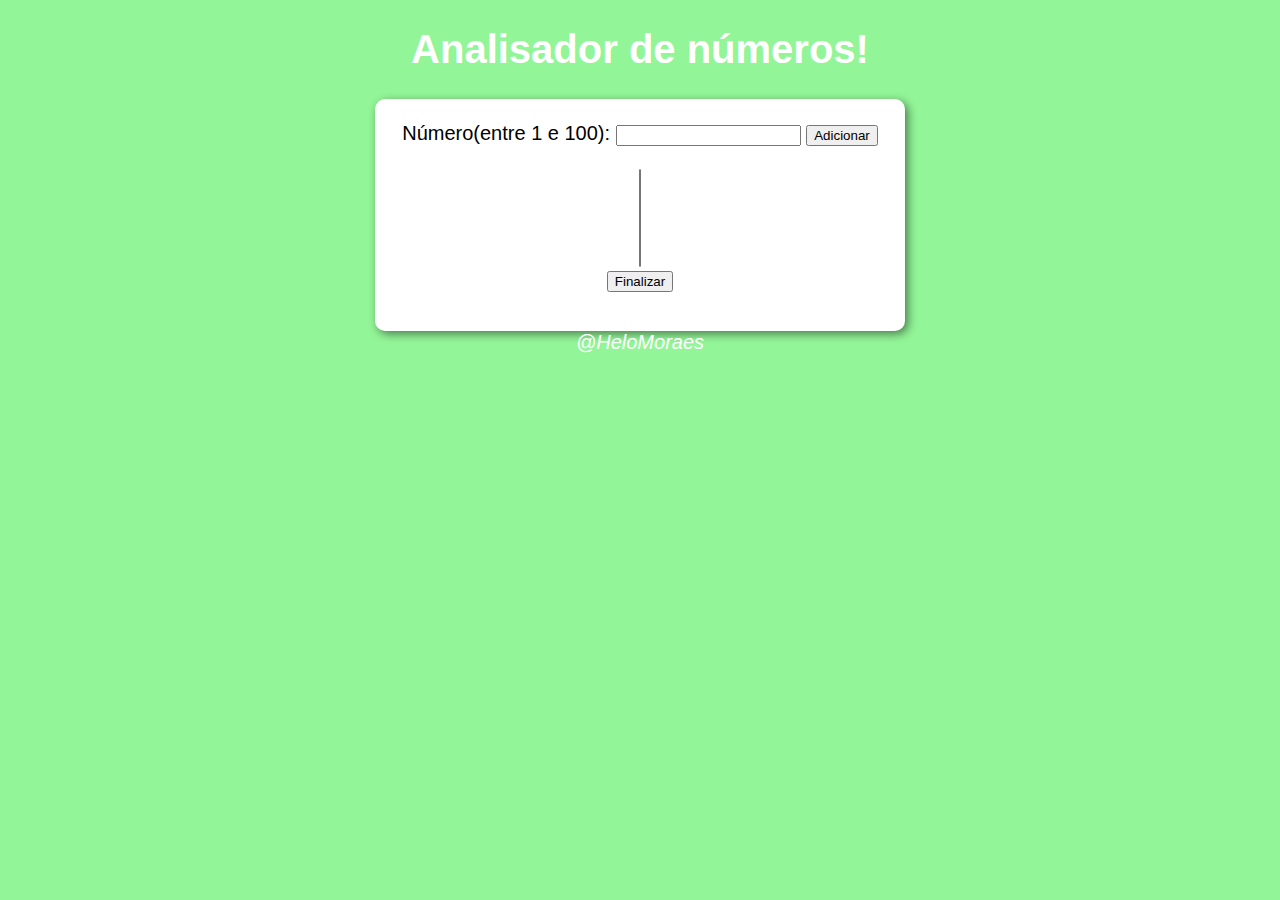
<file: analisadorDeNumeros/index.html>
<!DOCTYPE html>
<html lang="pt-br">
<head>
    <meta charset="UTF-8">
    <meta name="viewport" content="width=device-width, initial-scale=1.0">
    <meta http-equiv="X-UA-Compatible" content="ie-edge">
    <title>Exercício: Analisador de números</title>
    <link rel="stylesheet" href="estilo.css">
</head>
<body>
    <header>
        <h1> Analisador de números! </h1>
    </header>
    
    <section>
        <div >
            Número(entre 1 e 100): 
        <input type="number" name="num" id="num1">
        <input type="button" value="Adicionar" onclick="adicionar()">
        <br><br> 
        <select name="flista" id="flista" size="6"></select>
        <br><input type="button" value="Finalizar" onclick="finalizar()">
            
        </div>

        <div id="res">          
            
        </div>

    </section>

    <footer> @HeloMoraes</footer>
    <script src="numeros.js"></script>
</body>
</html>
</file>
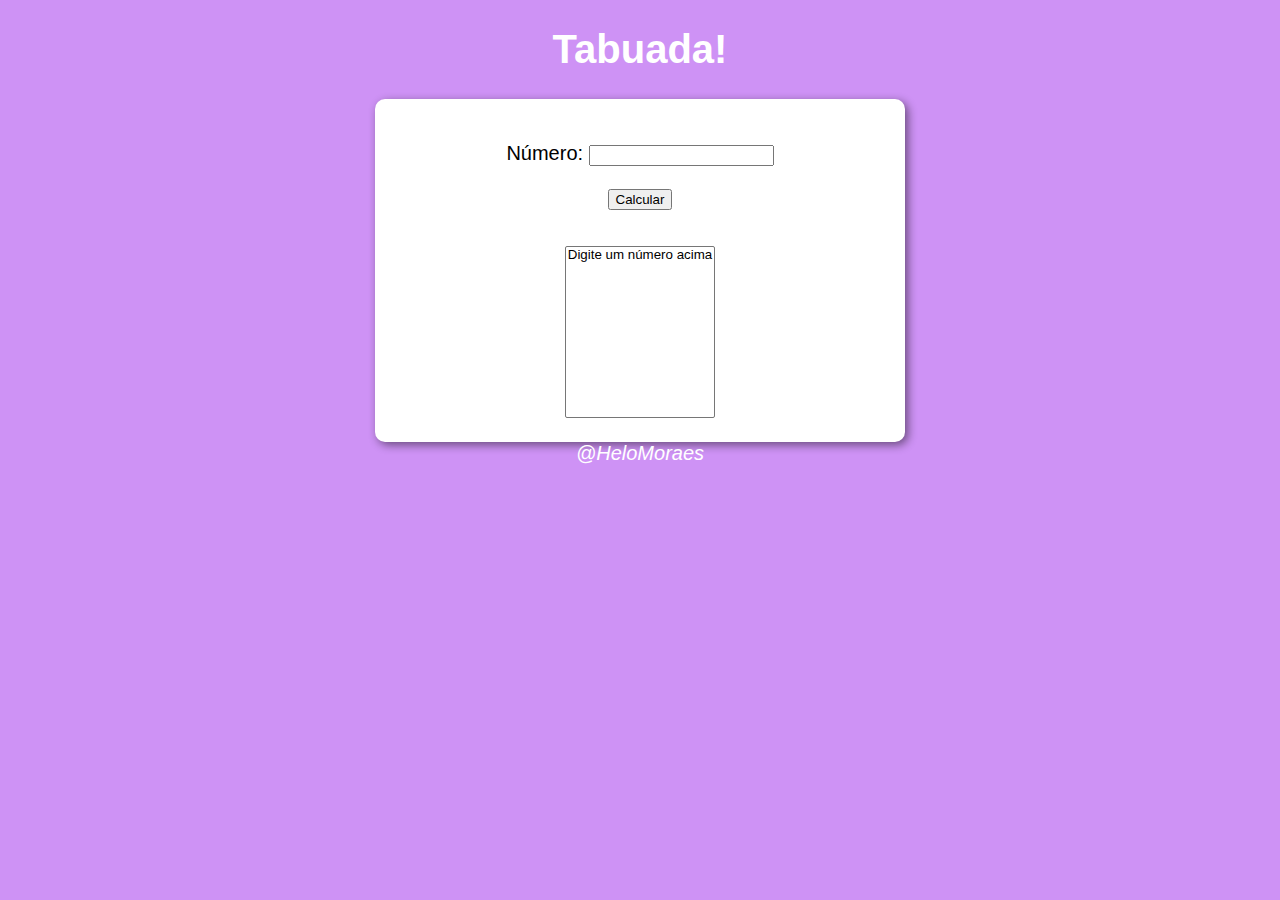
<file: exercicioTabuada/index.html>
<!DOCTYPE html>
<html lang="pt-br">
<head>
    <meta charset="UTF-8">
    <meta name="viewport" content="width=device-width, initial-scale=1.0">
    <meta http-equiv="X-UA-Compatible" content="ie-edge">
    <title>Exercício: Tabuada</title>
    <link rel="stylesheet" href="estilo.css">
</head>
<body>
    <header>
        <h1> Tabuada! </h1>
    </header>
    
    <section>
        <div >
            <p>Número: 
                <input type="number" name="num" id="num1">
            </p>
                     
            <p>
                <input type="button" value="Calcular" onclick="calcular()">
            </p>
        </div>
        <div>
           
            <select name="tabuada" id="seltab" size="10">
                <option>Digite um número acima</option>
            </select>
        </div>

    </section>

    <footer> @HeloMoraes</footer>
    <script src="tabuada.js"></script>
</body>
</html>
</file>
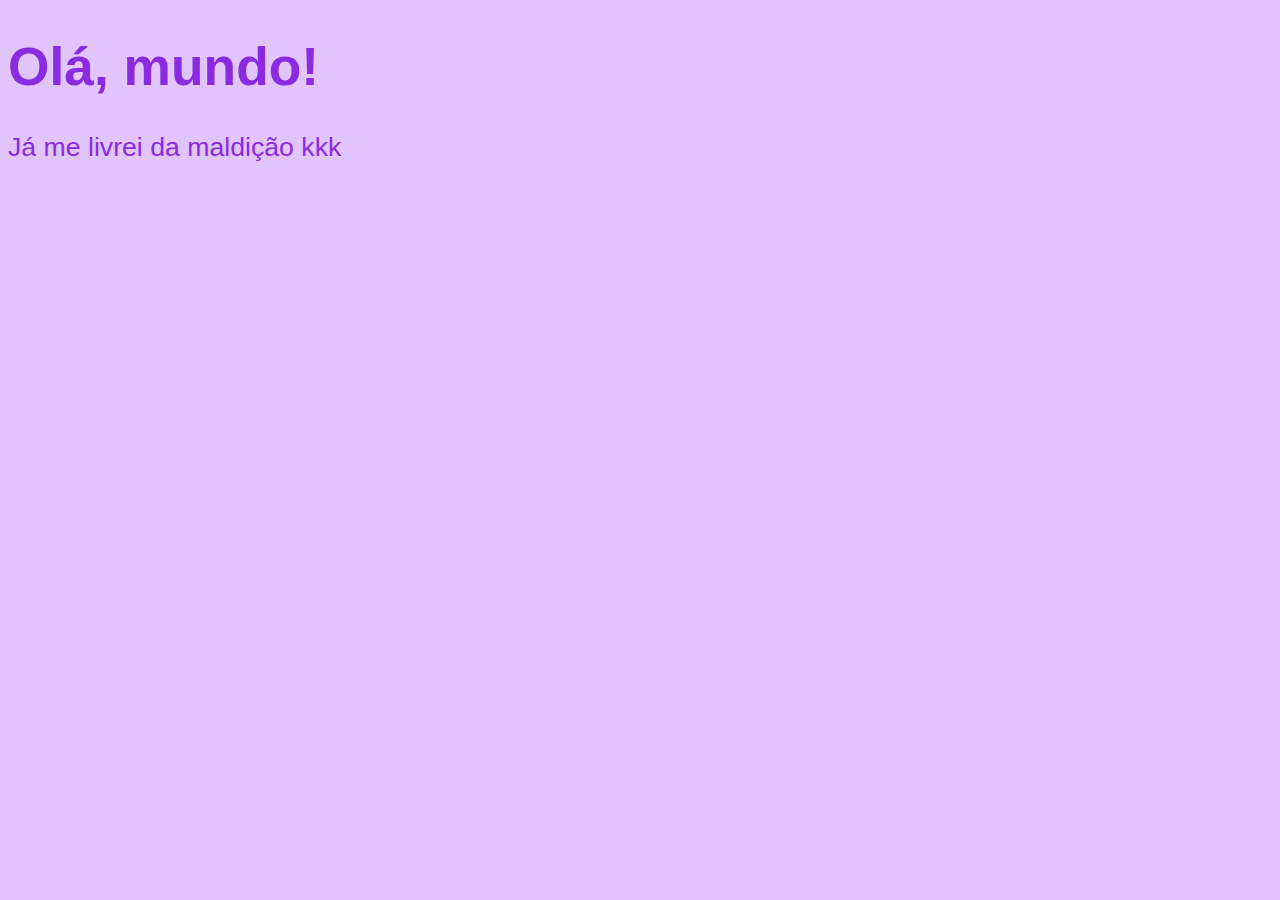
<file: aula04/ex001.html>
<!DOCTYPE html>
<html lang="pt-br">
<head>
    <meta charset="UTF-8">
    <meta name="viewport" content="width=device-width, initial-scale=1.0">
    <title>Meu primeiro programa</title>
    <style>
        body {
            color: blueviolet;
            background-color: rgb(224, 196, 250);
            font: normal 20pt Arial;
        }
    </style>
</head>
<body>
    <h1>Olá, mundo! </h1>
    <p>Já me livrei da maldição kkk </p>
    <script>
        window.alert("Oi,minha primeira mensagem!")
        window.confirm('Está gostando de estudar JavaScript?')
        window.prompt('Qual é o seu nome?')
    </script>
</body>
</html>
</file>
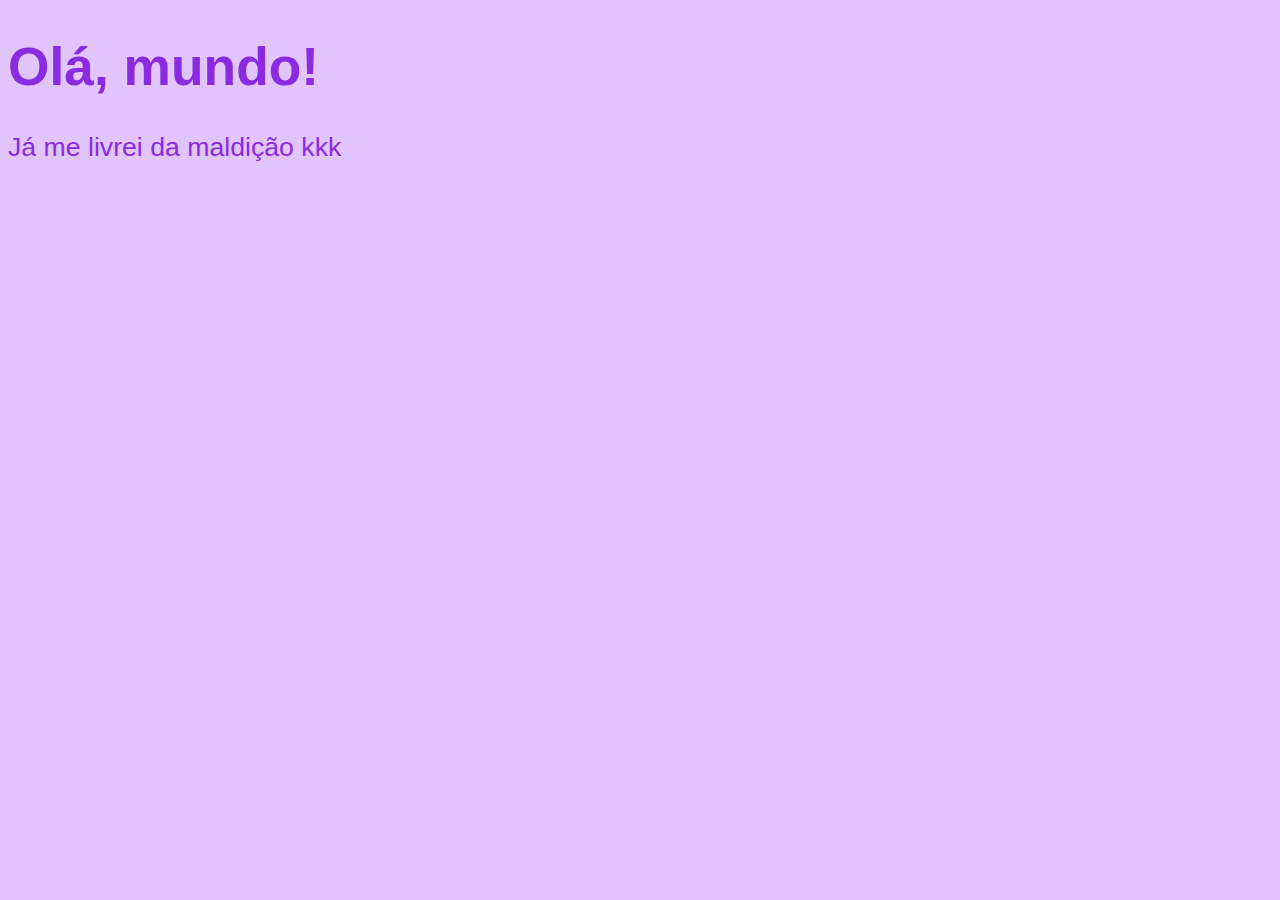
<file: aula06/ex002.html>
<!DOCTYPE html>
<html lang="pt-br">
<head>
    <meta charset="UTF-8">
    <meta name="viewport" content="width=device-width, initial-scale=1.0">
    <title>Meu primeiro programa</title>
    <style>
        body {
            color: blueviolet;
            background-color: rgb(224, 196, 250);
            font: normal 20pt Arial;
        }
    </style>
</head>
<body>
    <h1>Olá, mundo! </h1>
    <p>Já me livrei da maldição kkk </p>
    <script>
       var nome =  window.prompt('Qual é o seu nome?') //pergunta o nome

       window.alert ("É um grande prazer te conhecer" + nome +'!')
    </script>
</body>
</html>
</file>
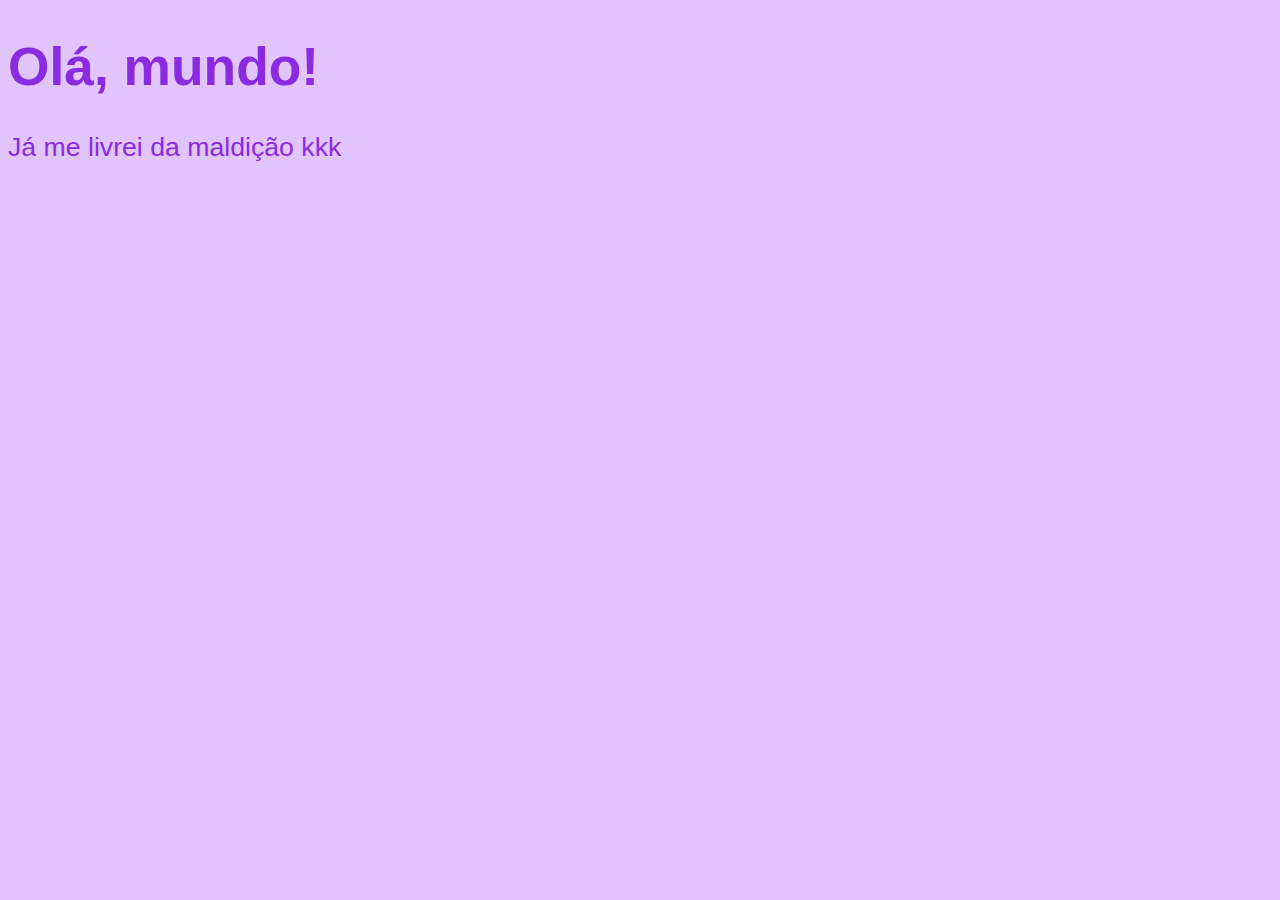
<file: aula06/ex003.html>
<!DOCTYPE html>
<html lang="pt-br">
<head>
    <meta charset="UTF-8">
    <meta name="viewport" content="width=device-width, initial-scale=1.0">
    <title>Meu primeiro programa</title>
    <style>
        body {
            color: blueviolet;
            background-color: rgb(224, 196, 250);
            font: normal 20pt Arial;
        }
    </style>
</head>
<body>
    <h1>Olá, mundo! </h1>
    <p>Já me livrei da maldição kkk </p>
    <script>
       var n1 = Number(window.prompt("Digite um número")) //string 
       var n2 = Number(window.prompt("Digite outro número")) //string
       var soma = n1 + n2
       window.alert(`A soma entre:" ${n1}  e  ${n2} é  ${soma}`)
       // (number + number)+ para adição 
       // string + string  para concatenação
    </script>
</body>
</html>
</file>
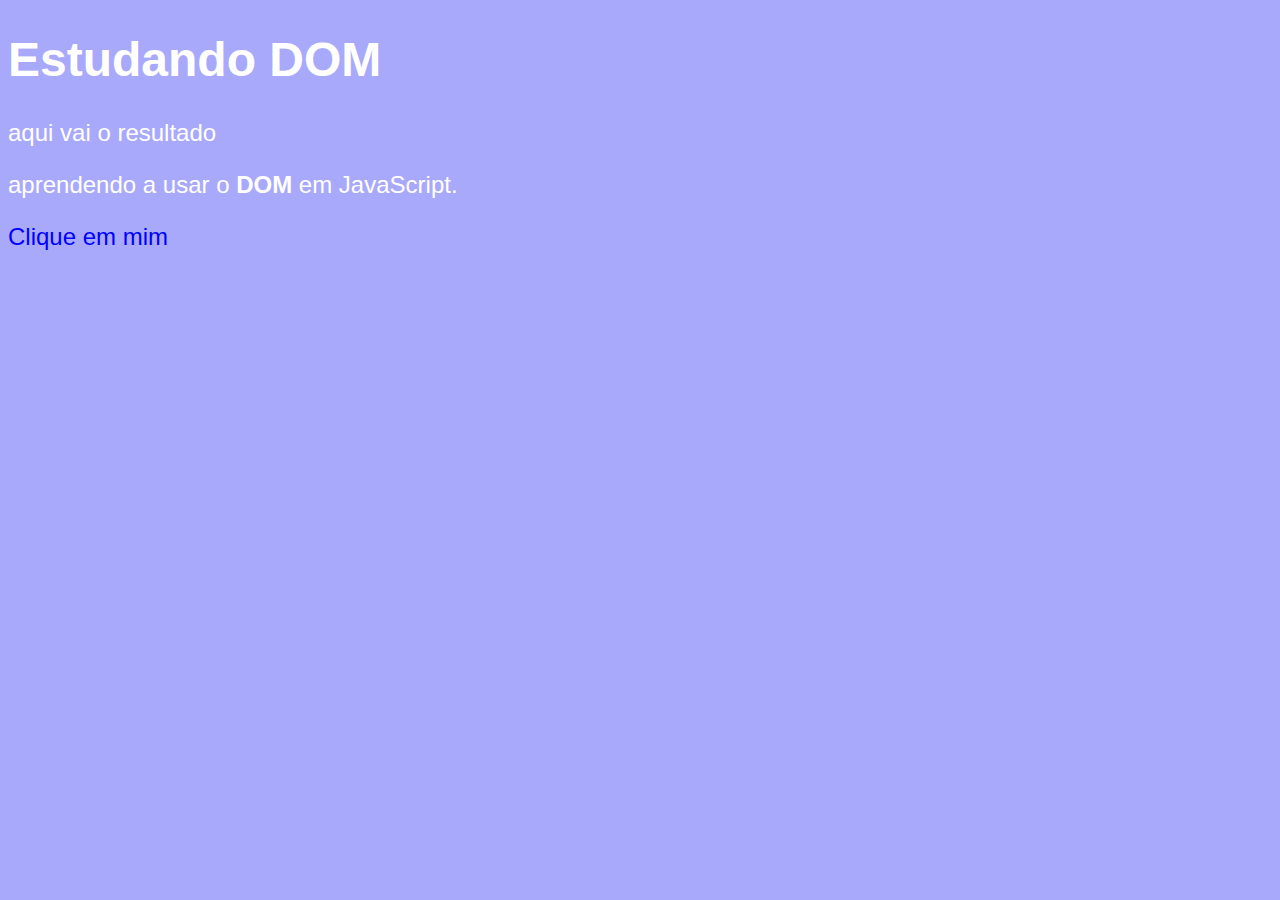
<file: aula06/ex005.html>
<!DOCTYPE html>
<html lang="pt-br">
<head>
    <meta charset="UTF-8">
    <meta name="viewport" content="width=device-width, initial-scale=1.0">
    <title>Primeiros passos com DOM</title>
    <style>
        body {
            background: rgb(169, 169, 252);
            color: white;
            font: normal 18pt Arial;
        }
    </style>
</head>
<body>
    <h1>Estudando DOM</h1>
    <p>aqui vai o resultado</p>
    <p>aprendendo a usar o <strong>DOM</strong> em JavaScript.</p>
    <div class="msg">Clique em mim</div>
    
    <script>
        var p1 = window.document.getElementsByTagName("p")[1]
        /*window.document.write("Está escrito assim:" + p1.innerText)*/

       
        
        var d = window.document.querySelector('div.msg')
        d.style.color = 'blue'
        

        
    </script>
    
</body>
</html>
</file>
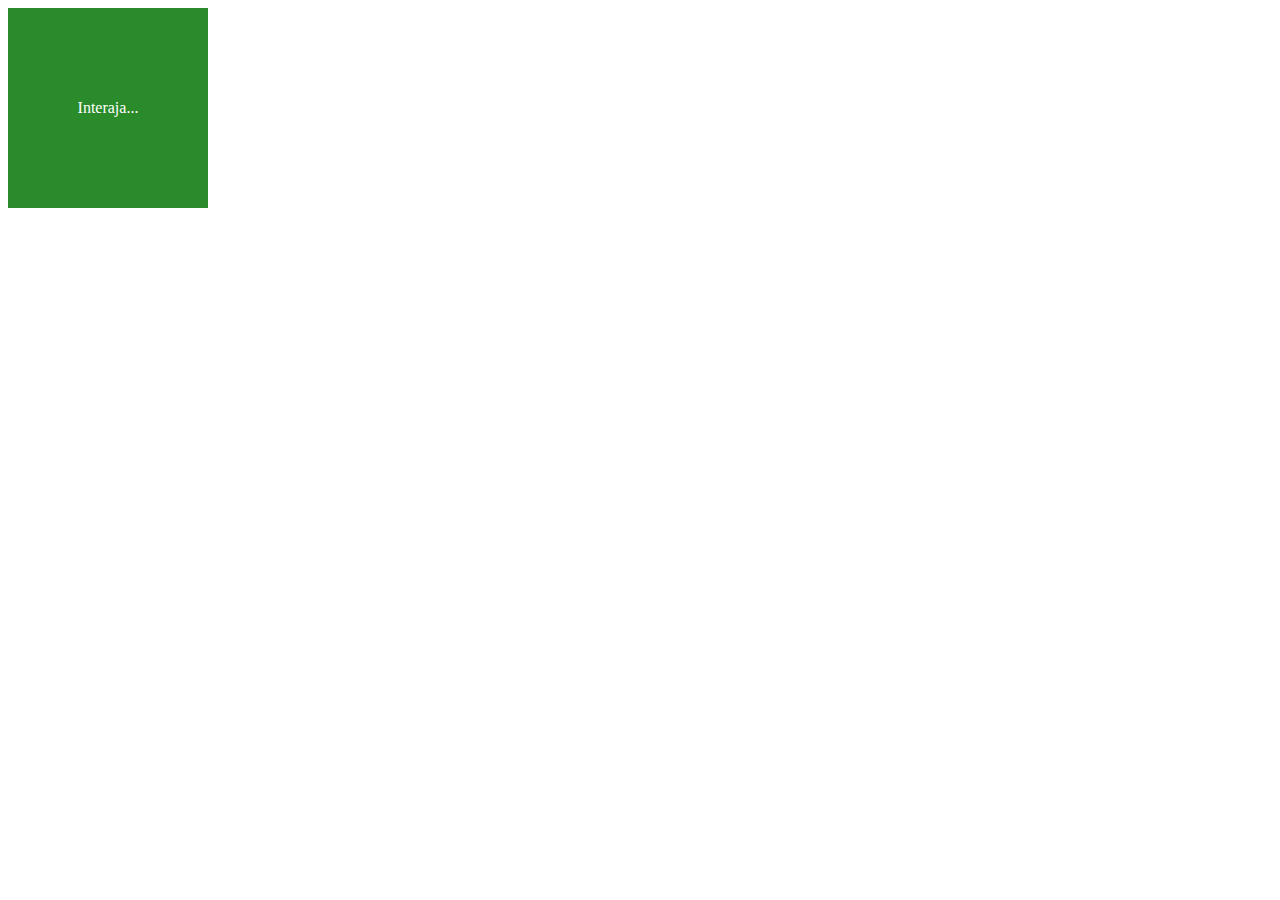
<file: aula06/ex006.html>
<!DOCTYPE html>
<html lang="pt-br">
<head>
    <meta charset="UTF-8">
    <meta name="viewport" content="width=device-width, initial-scale=1.0">
    <title>Eventos Dom </title>
    <style>
        div#area {
            background:rgb(42, 139, 42);
            color: white;
            width: 200px;
            height: 200px;
            line-height: 200px;
            text-align: center;
        }
    </style>
</head>
<body>
    <div id="area">
        Interaja...
    </div>
    <script>
         var a = window.document.getElementById('area')
         a.addEventListener('click', clicar)
         a.addEventListener('mouseenter', entrar)
         a.addEventListener('mouseout', sair)
        function clicar() {
           
            a.innerText = 'Clicou!'
            a.style.background = 'pink'
        }
        function entrar() {
            a.innerText = 'Entrou!'
        }

        function sair() {
            a.innerText = "Saiu!"
        }
    </script>
    
</body>
</html>
</file>
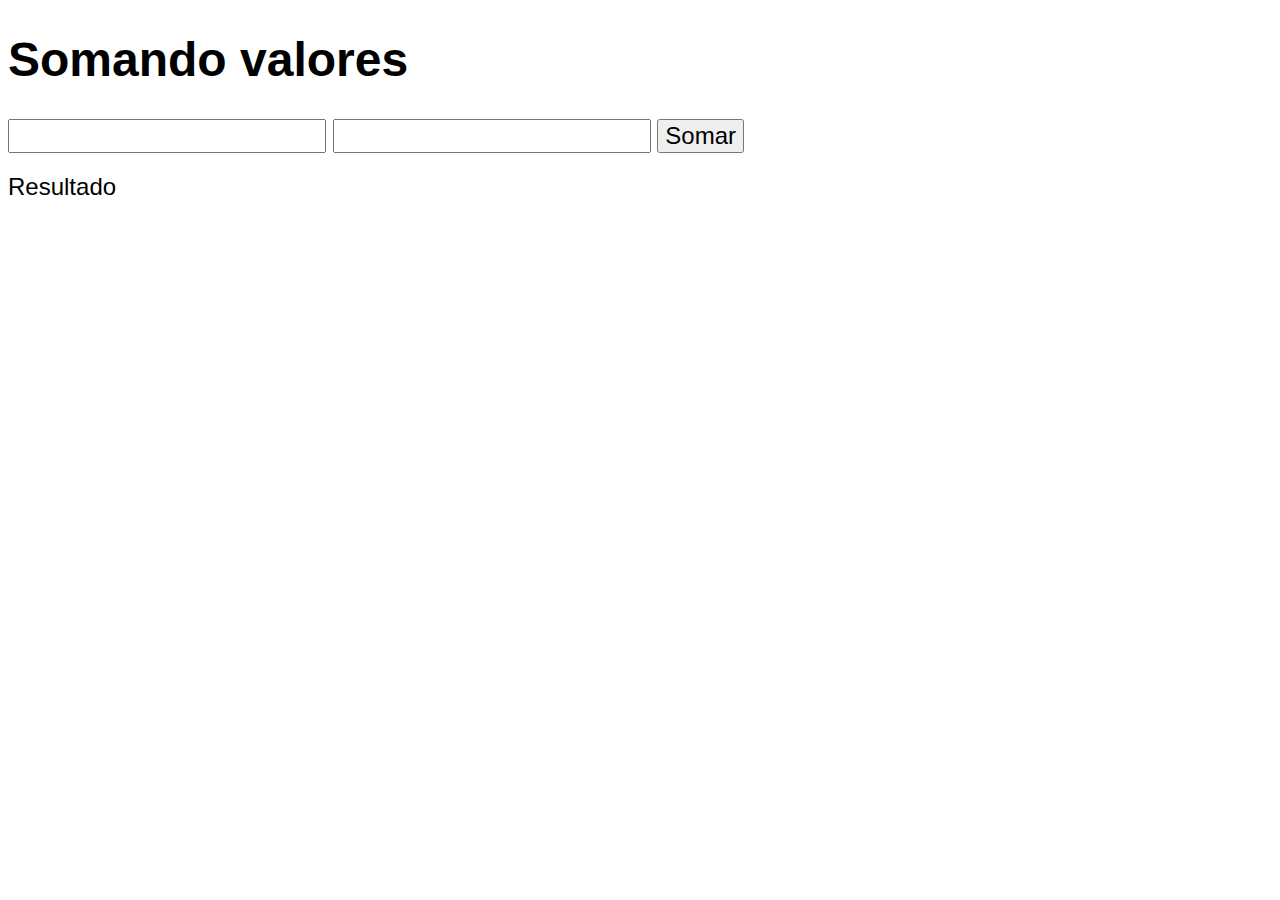
<file: aula06/ex007.html>
<!DOCTYPE html>
<html lang="pt-br">
<head>
    <meta charset="UTF-8">
    <meta name="viewport" content="width=device-width, initial-scale=1.0">
    <title>Sorteando números</title>
    <style>
        body{
            font: normal 18pt Arial;
        }
        input {
            font: normal 18pt Arial;
        }
        div#res {
            margin-top:20px ;
        }
    </style>
</head>
<body>
    <h1>Somando valores</h1>
    <input type="number" name="txtn1" id="txtn1">
    <input type="number" name="txtn2" id="txtn2">
    <input type="button" value="Somar" onclick="somar()">
    <div id="res">Resultado</div>
    <script>
        function somar () {
            var tn1 = window.document.getElementById('txtn1')   
            var tn2 = window.document.querySelector('input#txtn2')
            var n1 = Number(tn1.value)
            var n2 = Number(tn2.value)
            var s = n1 + n2
            res.innerHTML = `A soma entre ${n1} e ${n2} é igual a ${s}`
        }
    </script>
</body>
</html>
</file>
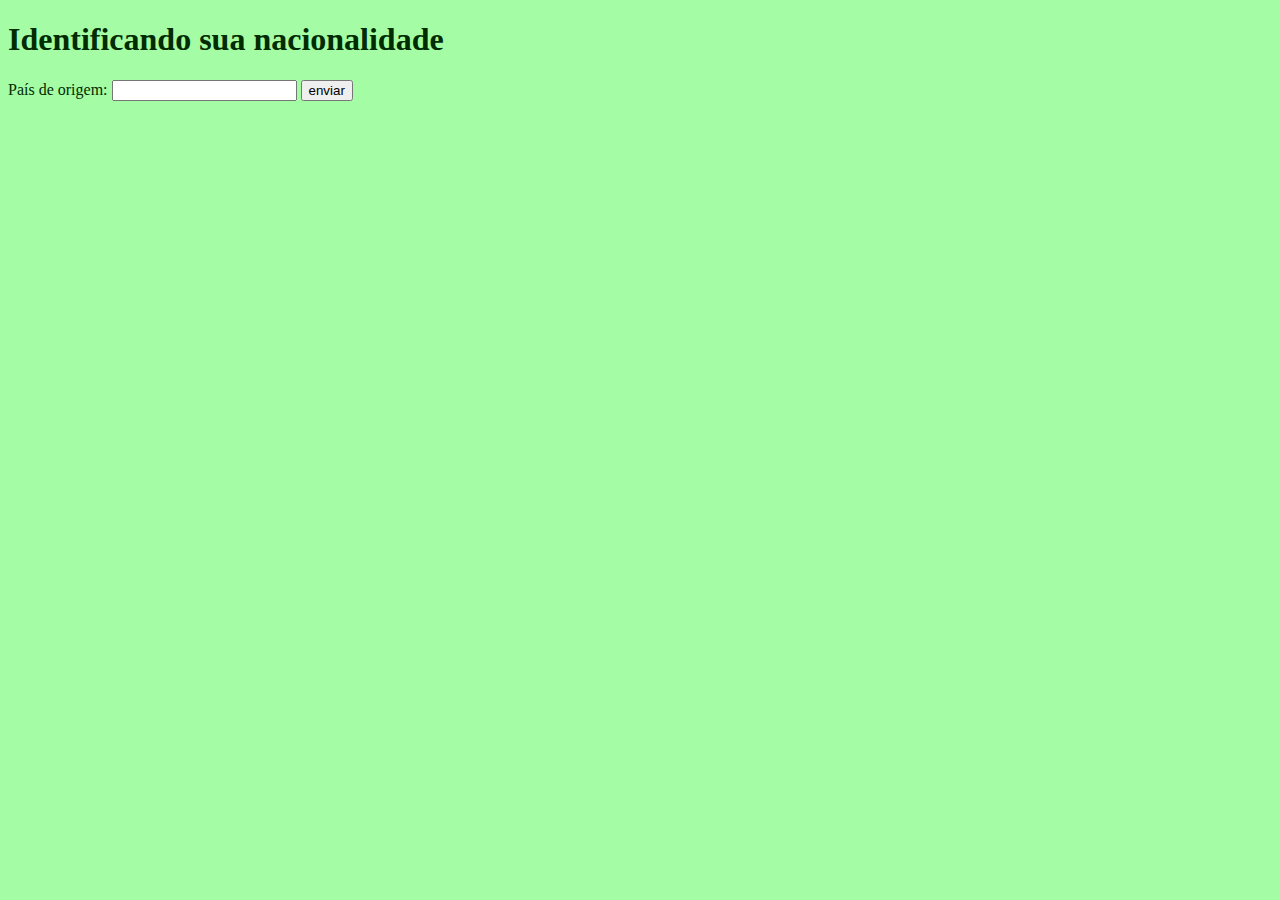
<file: aula11/desafio10.html>
<!DOCTYPE html>
<html lang="pt-br">
<head>
    <meta charset="UTF-8">
    <meta name="viewport" content="width=device-width, initial-scale=1.0">
    <title>Nacionalidade</title>
    <style>
        body {
            background: rgb(164, 253, 164);
            color: rgb(1, 43, 1);
        }
    </style>
</head>
<body>
     <h1> Identificando sua nacionalidade</h1>
     País de origem: <input type="text" name="naci" id="naci">
     <input type="button" value="enviar" onclick="enviar()">
     <div id="pais"></div>
    <script>
     function enviar () {
        var naci = window.document.querySelector('input#naci').value;
        var res = window.document.querySelector('div#pais');
        res.innerHTML = "";
        if (naci === 'Brasil') {
            res.innerHTML += "<p> Você é brasileiro(a)!</p>";
        } else {
        res.innerHTML +=  "<p> Você é estrangeiro! </p>";
        }
     }
    </script>
</body>
</html>
</file>
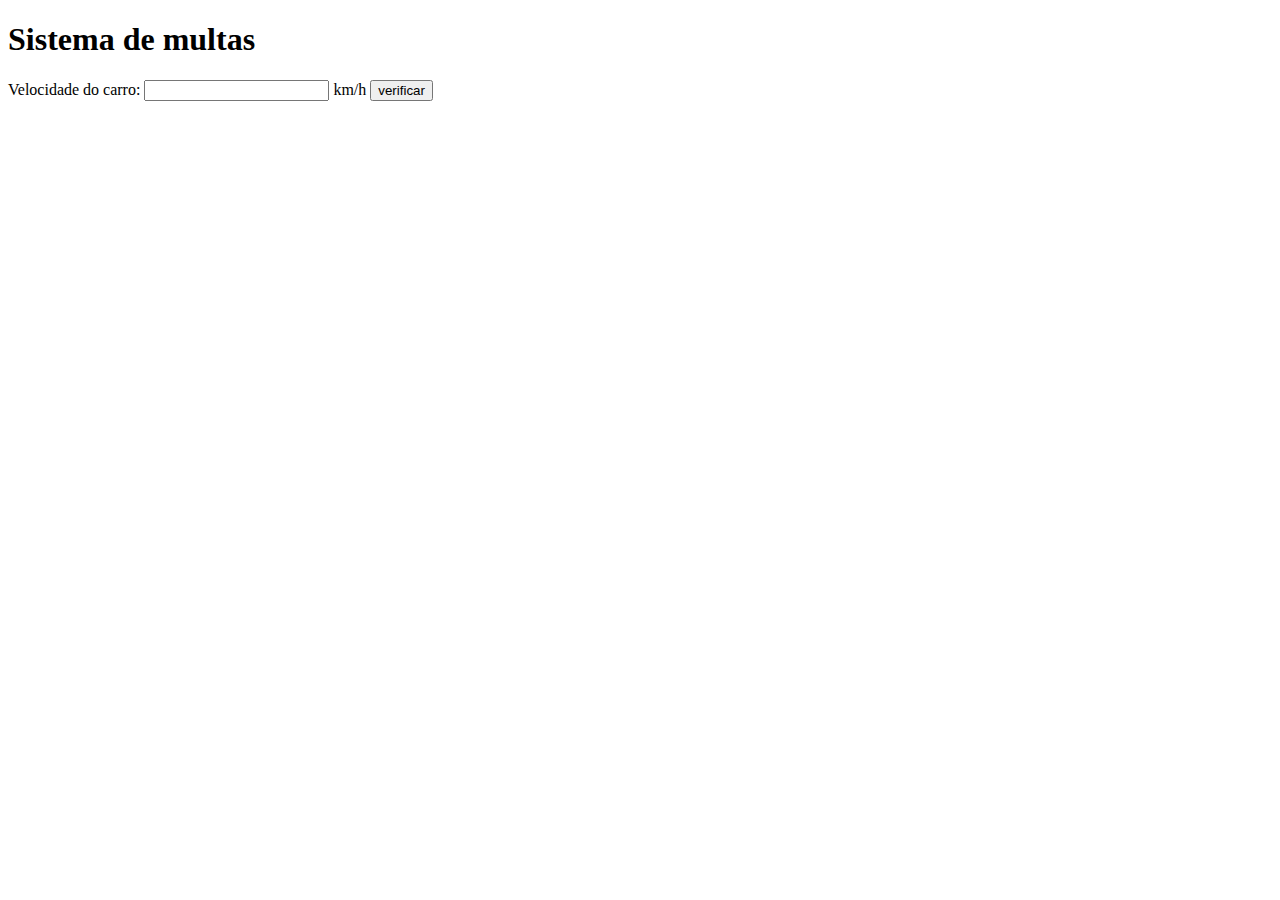
<file: aula11/ex010.html>
<!DOCTYPE html>
<html lang="pt-br">
<head>
    <meta charset="UTF-8">
    <meta name="viewport" content="width=device-width, initial-scale=1.0">
    <title>DETRAN</title>
</head>
<body>
    <h1>Sistema de multas</h1>
    Velocidade do carro: <input type="number" name="txtvel" id="txtvel"> km/h
    <input type="button" value="verificar" onclick="calcular()">
    <div id="res"></div>
    <script>
        function calcular () {
            var txtv = window.document.querySelector ('input#txtvel');
            var res = window.document.querySelector('div#res');
            var vel = Number(txtv.value);
            res.innerHTML = `Sua velocidade atual é de ${vel} km/h`;
            if (vel > 60) {
                res.innerHTML += "<p> Você está MULTADO, por excesso de velocidade </p>"
            }
            res.innerHTML +=  "<p> Dirija sempre com cinto de segurança </p>";
        }
    </script>
    
</body>
</html>
</file>
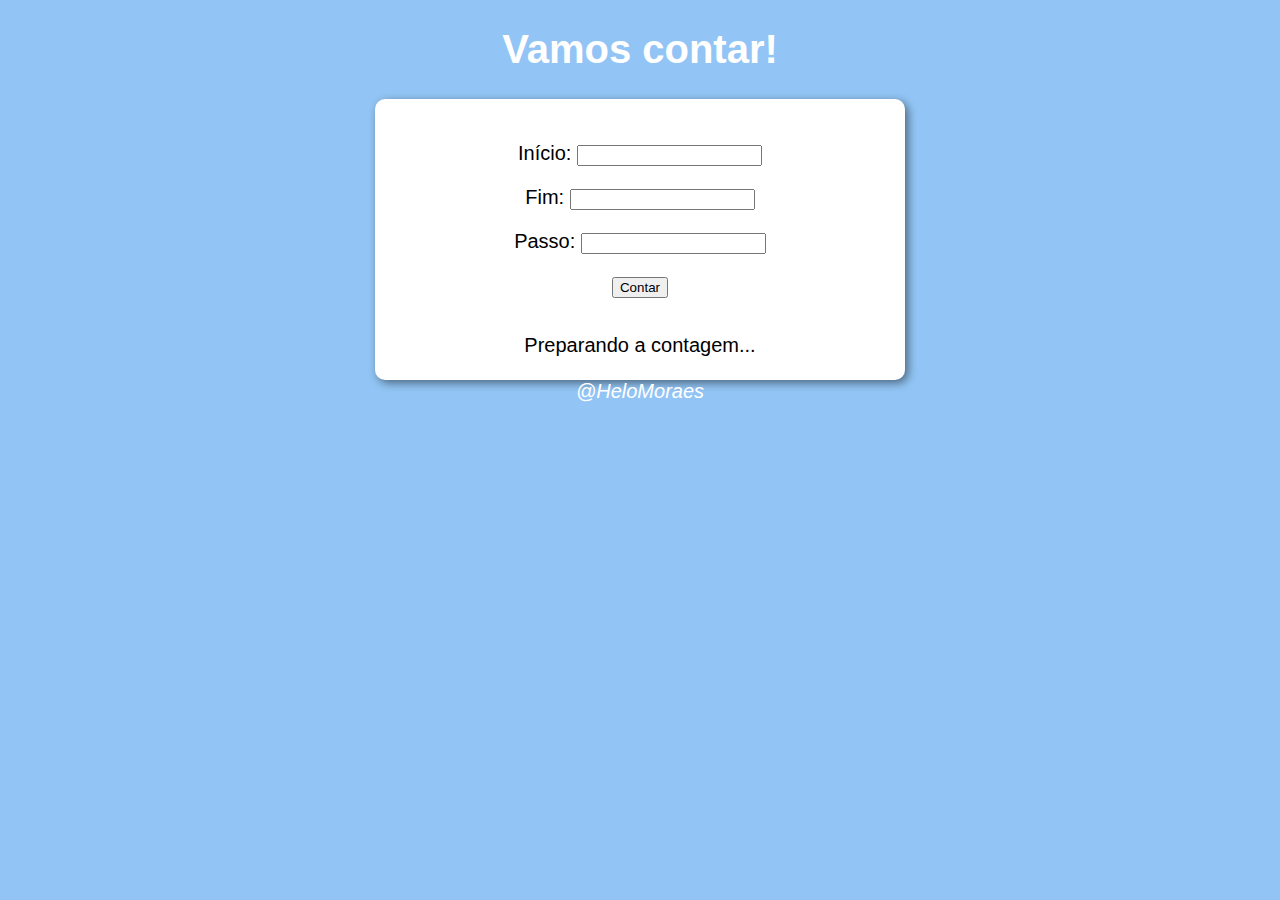
<file: exercicioContar/contar.html>
<!DOCTYPE html>
<html lang="pt-br">
<head>
    <meta charset="UTF-8">
    <meta name="viewport" content="width=device-width, initial-scale=1.0">
    <meta http-equiv="X-UA-Compatible" content="ie-edge">
    <title>Exercício: contar</title>
    <link rel="stylesheet" href="estilo.css">
</head>
<body>
    <header>
        <h1> Vamos contar! </h1>
    </header>
    
    <section>
        <div >
            <p>Início: 
                <input type="number" name="inicio" id="num1">
            </p>
            <p>Fim: 
                <input type="number" name="fim" id="num2">
            </p>
            <p>Passo: 
                <input type="number" name="txtpasso" id="passo">
            </p>           
            <p>
                <input type="button" value="Contar" onclick="contar()">
            </p>
        </div>
        <div id="res">
            Preparando a contagem...

        </div>

    </section>

    <footer> @HeloMoraes</footer>
    <script src="script.js"></script>
</body>
</html>
</file>
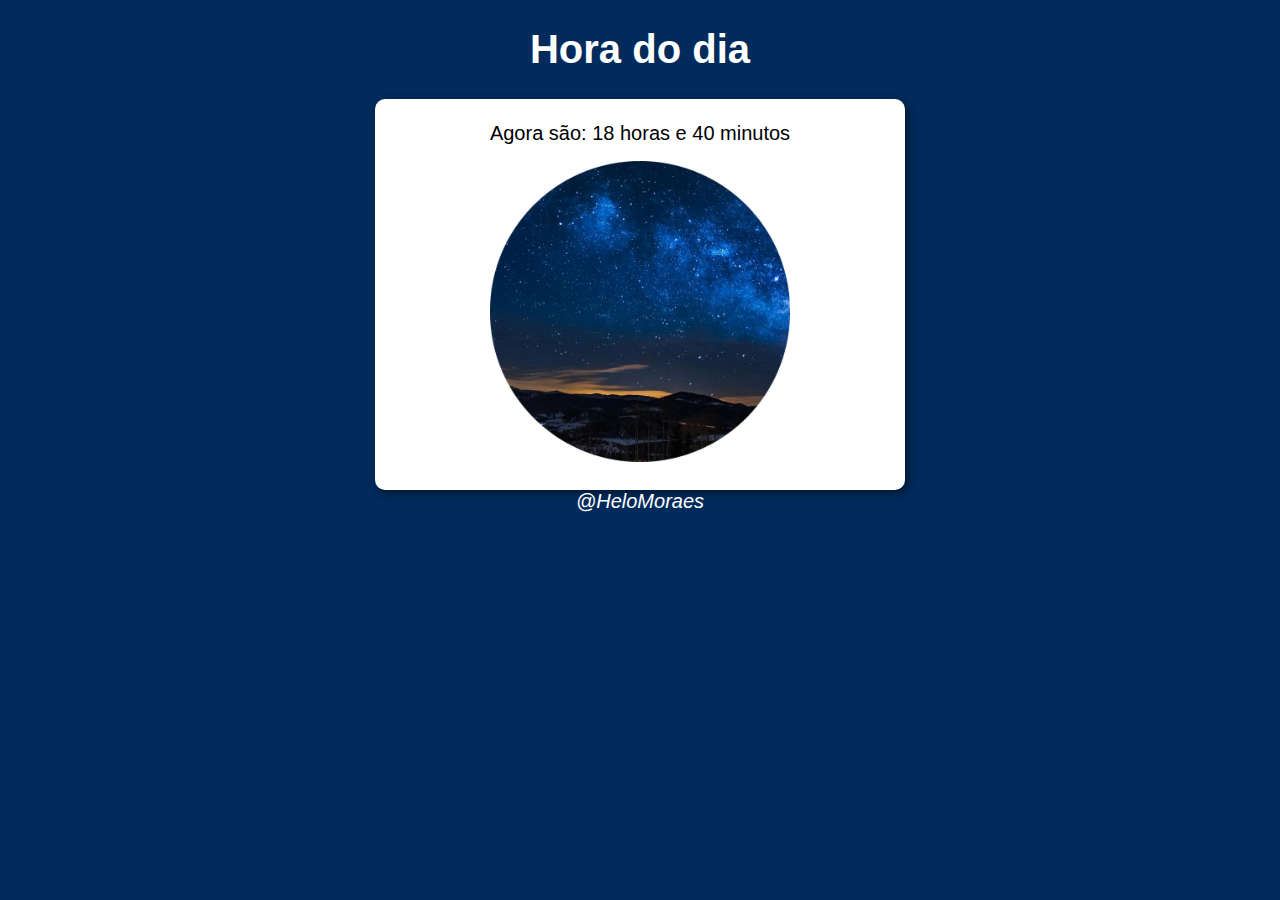
<file: exercicioHora/modelo/modelo.html>
<!DOCTYPE html>
<html lang="pt-br">
<head>
    <meta charset="UTF-8">
    <meta name="viewport" content="width=device-width, initial-scale=1.0">
    <meta http-equiv="X-UA-Compatible" content="ie-edge">
    <title>Exercício: Hora certa</title>
    <link rel="stylesheet" href="estilo.css">
</head>
<body onload="carregar()">
    <header>
        <h1> Hora do dia</h1>
    </header>
    
    <section>
        <div id="msg">
            Aqui vai aparecer a mensagem
        </div>
        <div id="foto">
            <img id="imagem" src="img/manha.png" alt="Foto do dia">
        </div>

    </section>

    <footer> @HeloMoraes</footer>
    <script src="script.js"></script>
</body>
</html>
</file>
<file: analisadorDeNumeros/estilo.css>
body {
    background-color: rgba(123, 243, 129, 0.822);
    font: normal 15pt Arial;
}

header {
    color: white;
    text-align: center;

}
section {
    background-color: white;
    border-radius: 10px;
    padding: 15px;
    width: 500px;
    margin: auto;
    box-shadow: 3px 3px 10px rgba(0, 0, 0, 0.486);
}
div {
    text-align: center;
    padding: 8px;
}
footer {
    color: white;
    text-align: center;
    font-style: italic;
}

#foto {
    max-width: 300px;
    width: 300px;
    height: 300px;

}
</file>
<file: exercicioTabuada/estilo.css>
body {
    background-color: rgba(195, 123, 243, 0.822);
    font: normal 15pt Arial;
}

header {
    color: white;
    text-align: center;

}
section {
    background-color: white;
    border-radius: 10px;
    padding: 15px;
    width: 500px;
    margin: auto;
    box-shadow: 3px 3px 10px rgba(0, 0, 0, 0.486);
}
div {
    text-align: center;
    padding: 8px;
}
footer {
    color: white;
    text-align: center;
    font-style: italic;
}

#foto {
    max-width: 300px;
    width: 300px;
    height: 300px;

}
</file>
<file: exercicioContar/estilo.css>
body {
    background-color: rgba(123, 185, 243, 0.822);
    font: normal 15pt Arial;
}

header {
    color: white;
    text-align: center;

}
section {
    background-color: white;
    border-radius: 10px;
    padding: 15px;
    width: 500px;
    margin: auto;
    box-shadow: 3px 3px 10px rgba(0, 0, 0, 0.486);
}
div {
    text-align: center;
    padding: 8px;
}
footer {
    color: white;
    text-align: center;
    font-style: italic;
}

#foto {
    max-width: 300px;
    width: 300px;
    height: 300px;

}
</file>
<file: exercicioHora/modelo/estilo.css>
body {
    background-color: rgba(157, 252, 220, 0.822);
    font: normal 15pt Arial;
}

header {
    color: white;
    text-align: center;

}
section {
    background-color: white;
    border-radius: 10px;
    padding: 15px;
    width: 500px;
    margin: auto;
    box-shadow: 3px 3px 10px rgba(0, 0, 0, 0.486);
}
div {
    text-align: center;
    padding: 8px;
}
footer {
    color: white;
    text-align: center;
    font-style: italic;
}

#foto img {
    width: 100%;
    max-width: 300px;
    height: auto;
}
</file>
